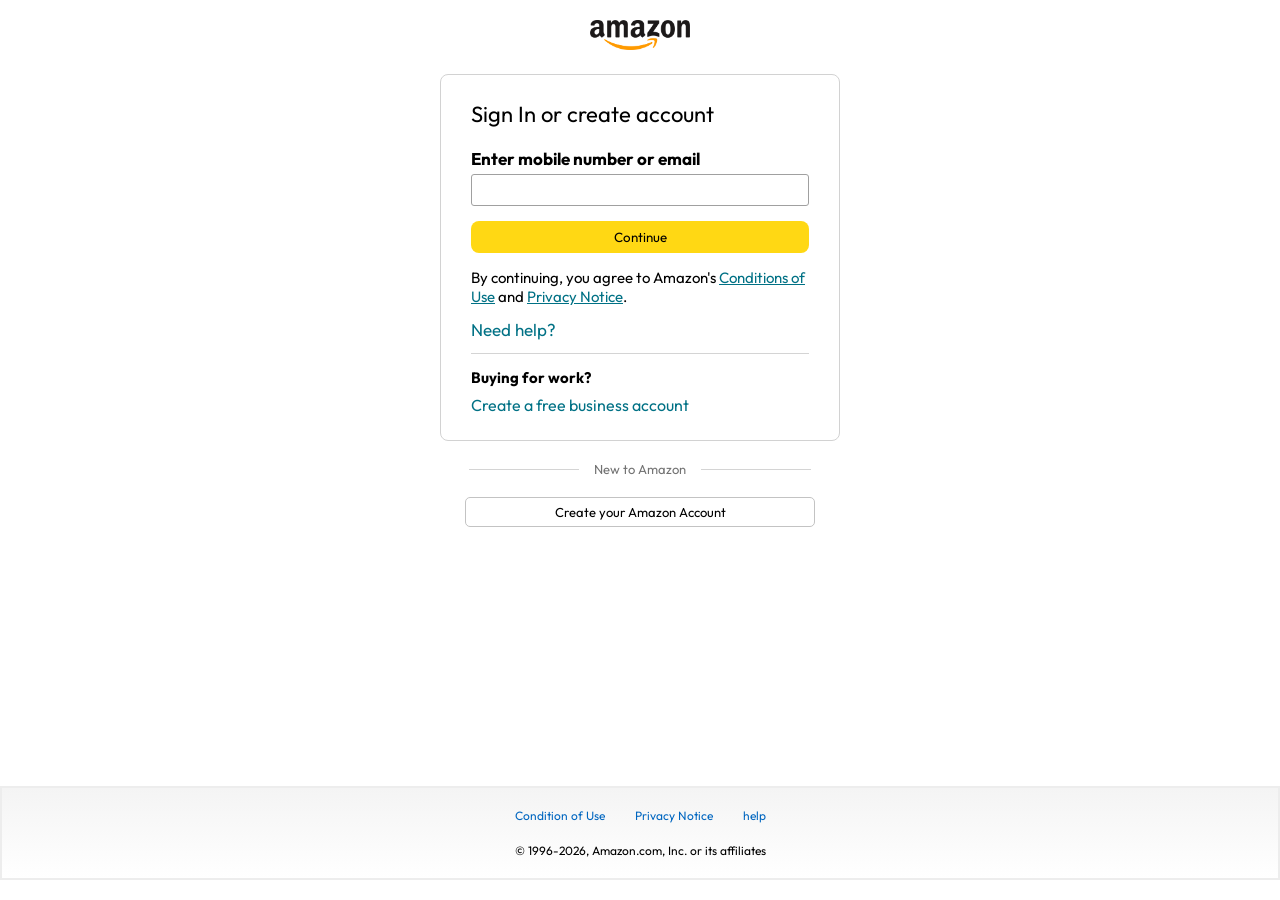
<file: signin.html>
<!DOCTYPE html>
<html lang="en">

<head>
    <meta charset="UTF-8">
    <meta name="viewport" content="width=device-width, initial-scale=1.0">
    <title>Sign In</title>
    <link rel="stylesheet" href="signin.css">
</head>

<body>
    <a href="/"><img class="logo" src="Images/amazon_logo_dark.png" width="100px" alt=""></a>

    <div class="signin-container">
        <h1 class="signin-title">Sign In or create account</h1>
        <h5 class="input-lable">Enter mobile number or email</h5>
        <input type="text"><br>
        <button>Continue</button>
        <p class="signin-text">By continuing, you agree to Amazon's <span>Conditions of Use</span> and <span>Privacy
                Notice</span>.</p>
        <p class="create1">Need help?</p>
        <hr>
        <h2>Buying for work?</h2>
        <p class="create">Create a free business account</p>
    </div>

    <div class="signin-bottom">
        <hr>
        <p>New to Amazon</p>
        <hr>
    </div>
    <button class="signin-signup-button">Create your Amazon Account</button>

    <footer>
        <div class="footer-links">
            <a href="">Condition of Use</a>
            <a href="">Privacy Notice</a>
            <a href="">help</a>
        </div>
        <p class="footer-text">© 1996-2026, Amazon.com, Inc. or its affiliates</p>
    </footer>








    

</body>

</html>
</file>
<file: signin.css>
@import url('https://fonts.googleapis.com/css2?family=Baloo+2:wght@400..800&family=Outfit:wght@100..900&family=Roboto+Condensed:ital,wght@0,100..900;1,100..900&display=swap');

*{
    margin: 0;
    padding: 0;
    box-sizing: border-box;
    font-family: outfit, sans-serif;
}
body{
    background: #fff;
    text-align: center;
    font-family: outfit;
    min-height: 100vh;
}
.logo{
    margin-top: 20px;
}
.signin-container{
    max-width:400px ;
    border:1px solid #d2d2d2;
    margin:auto;
    margin-top: 20px;
    padding: 25px 30px;
    border-radius: 8px;
    text-align: left;
}

.signin-title{
    font-size: 22px;
    font-weight: 400;
}
.input-lable{
    margin-top: 20px;
    font-size: 17px;
}
.signin-container input{
    width: 100%;
    height: 32px;
    margin-top: 5px;
    padding: 3px 7px;
    border-radius: 3px;
    border: 1px solid #a0a0a0;
    font-size: 12px;
    &:focus{
        outline: 3px solid c2f2ff;
    }
}
.signin-container button{
    width: 100%;
    height: 32px;
    margin: 15px 0;
    background: #ffd814;
    border: none;
    border-radius: 8px;
    cursor: pointer;
    &:hover{
        background: #ebc712;
    }
}
.signin-text{
    font-size: 15px;
}
.create1{
     color: #007185;
     font-size: 17px;
     margin: 13px 0;
       &:hover{
        text-decoration: underline;
        color: rgb(25, 25, 58);
        cursor: pointer;
    }
}
.signin-container p span{
    color: #007185;
    text-decoration: underline;
    &:hover{
        color: rgb(25, 25, 58);
        cursor: pointer;
    }
}
.signin-container hr{
    margin-bottom: 14px;
    border: none;
    background: #d4d4d4;
    height: 1px;
}
.signin-container h3{
    margin-bottom: 14px;
}
.signin-container h2{
    font-size: 15px;
}
.create{
    color: #007185;
    margin-top: 8px;
    &:hover{
        text-decoration: underline;
        color: rgb(25, 25, 58);
        cursor: pointer;
    }
}

.signin-bottom{
    max-width: 350px;
    font-size: 13px;
    color: #737373;
    margin: 20px auto;
    display: flex;
    align-items: center;
    justify-content: space-around;
    gap: 6px;
}
.signin-bottom hr{
    border: none;
    height: 1px;
    background: #d4d4d4;
    width: 110px;
}
.signin-signup-button{
    width: 350px;
    height: 30px;
    font-size: 13px;
    background: #fff;
    border-radius: 5px;
    border: 1px solid #c3c3c3;
    &:hover{
        background: #f1f1f1;
        cursor: pointer;
    }
}
footer
{
    width: 100%;
    height: auto;
    max-height: 200px;
    margin-top: 20px;
    padding: 20px 0;
    position: fixed;
    bottom: 20px;
    background: linear-gradient(to bottom,#f4f4f4,#fff);
    border: 2px solid #ededed;
    font-size: 12px;
}
.footer-links{
    display: flex;
    justify-content: center;
    gap: 30px;
    margin-bottom: 20px;
    
}
.footer-links a{
    text-decoration: none;
    color: #0066c0;
      &:hover{
        text-decoration: underline;
        color: rgb(25, 25, 58);
        cursor: pointer;
    }

}
</file>
